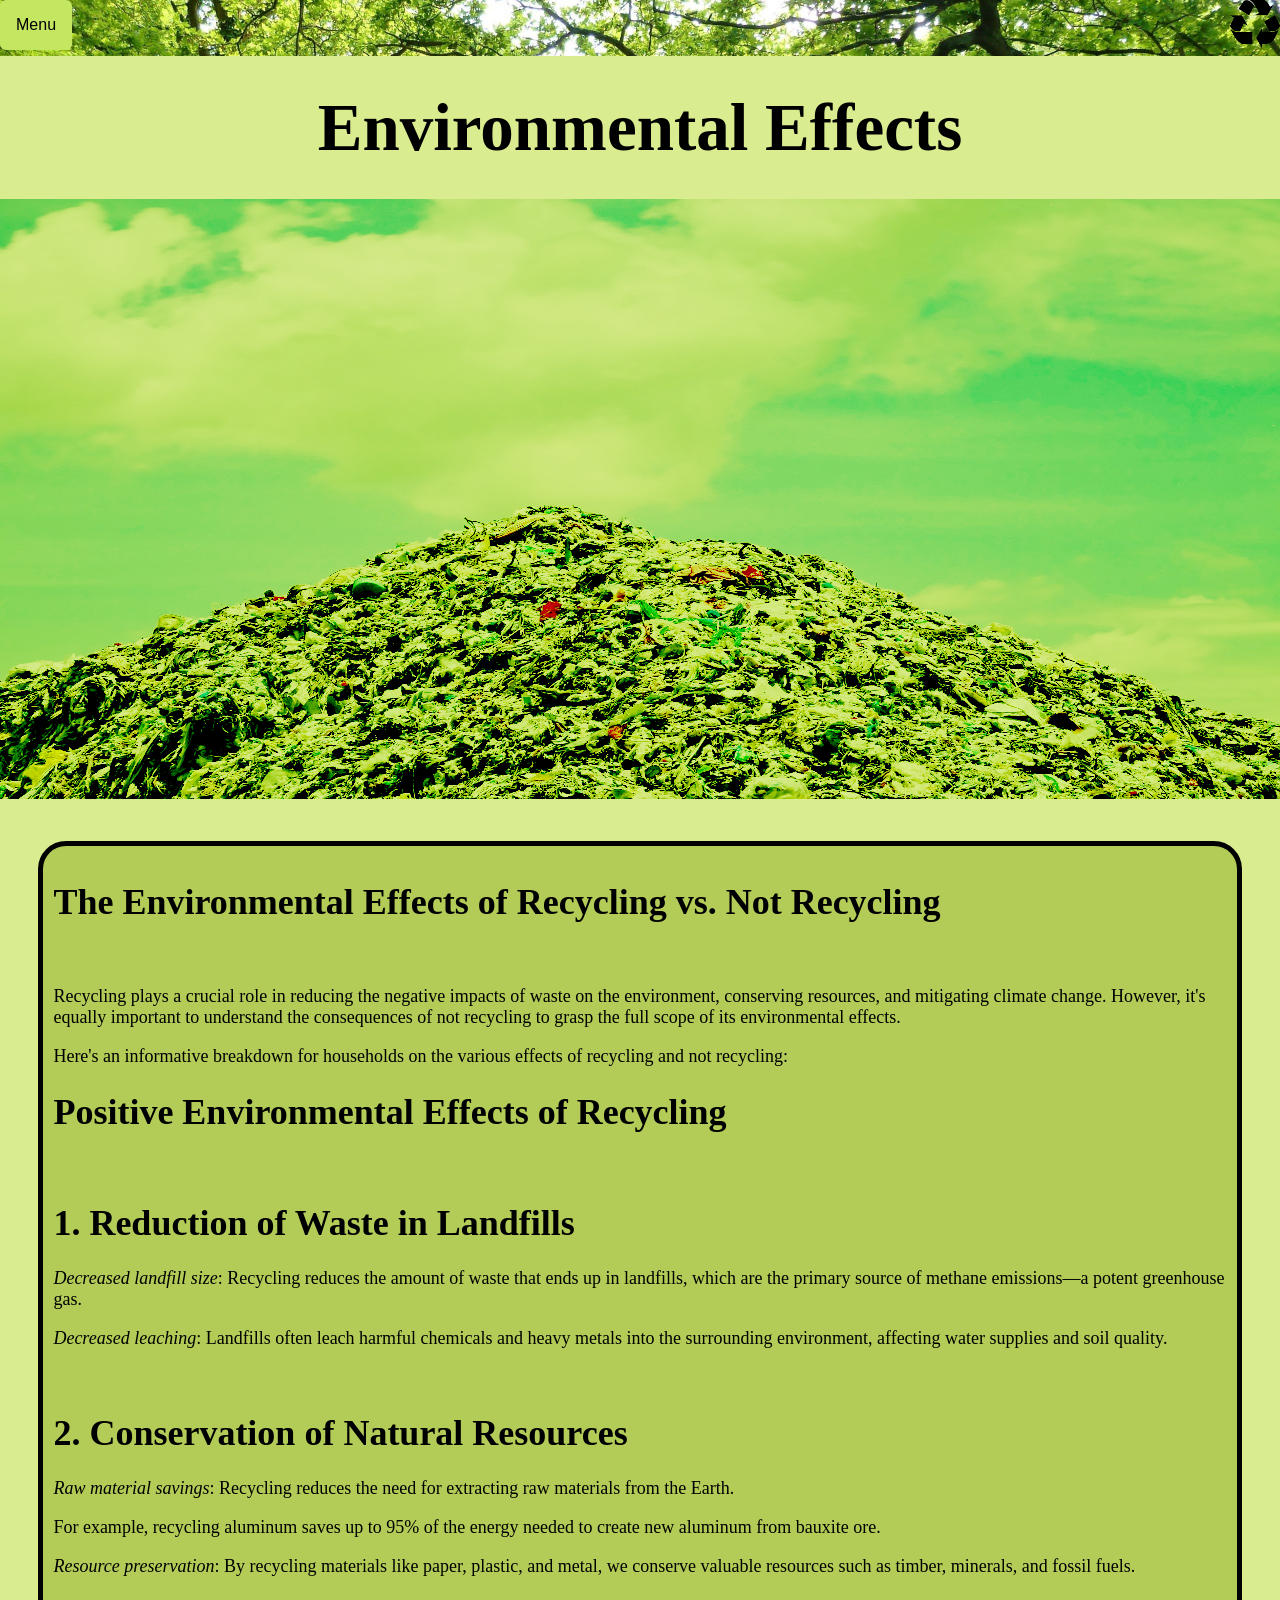
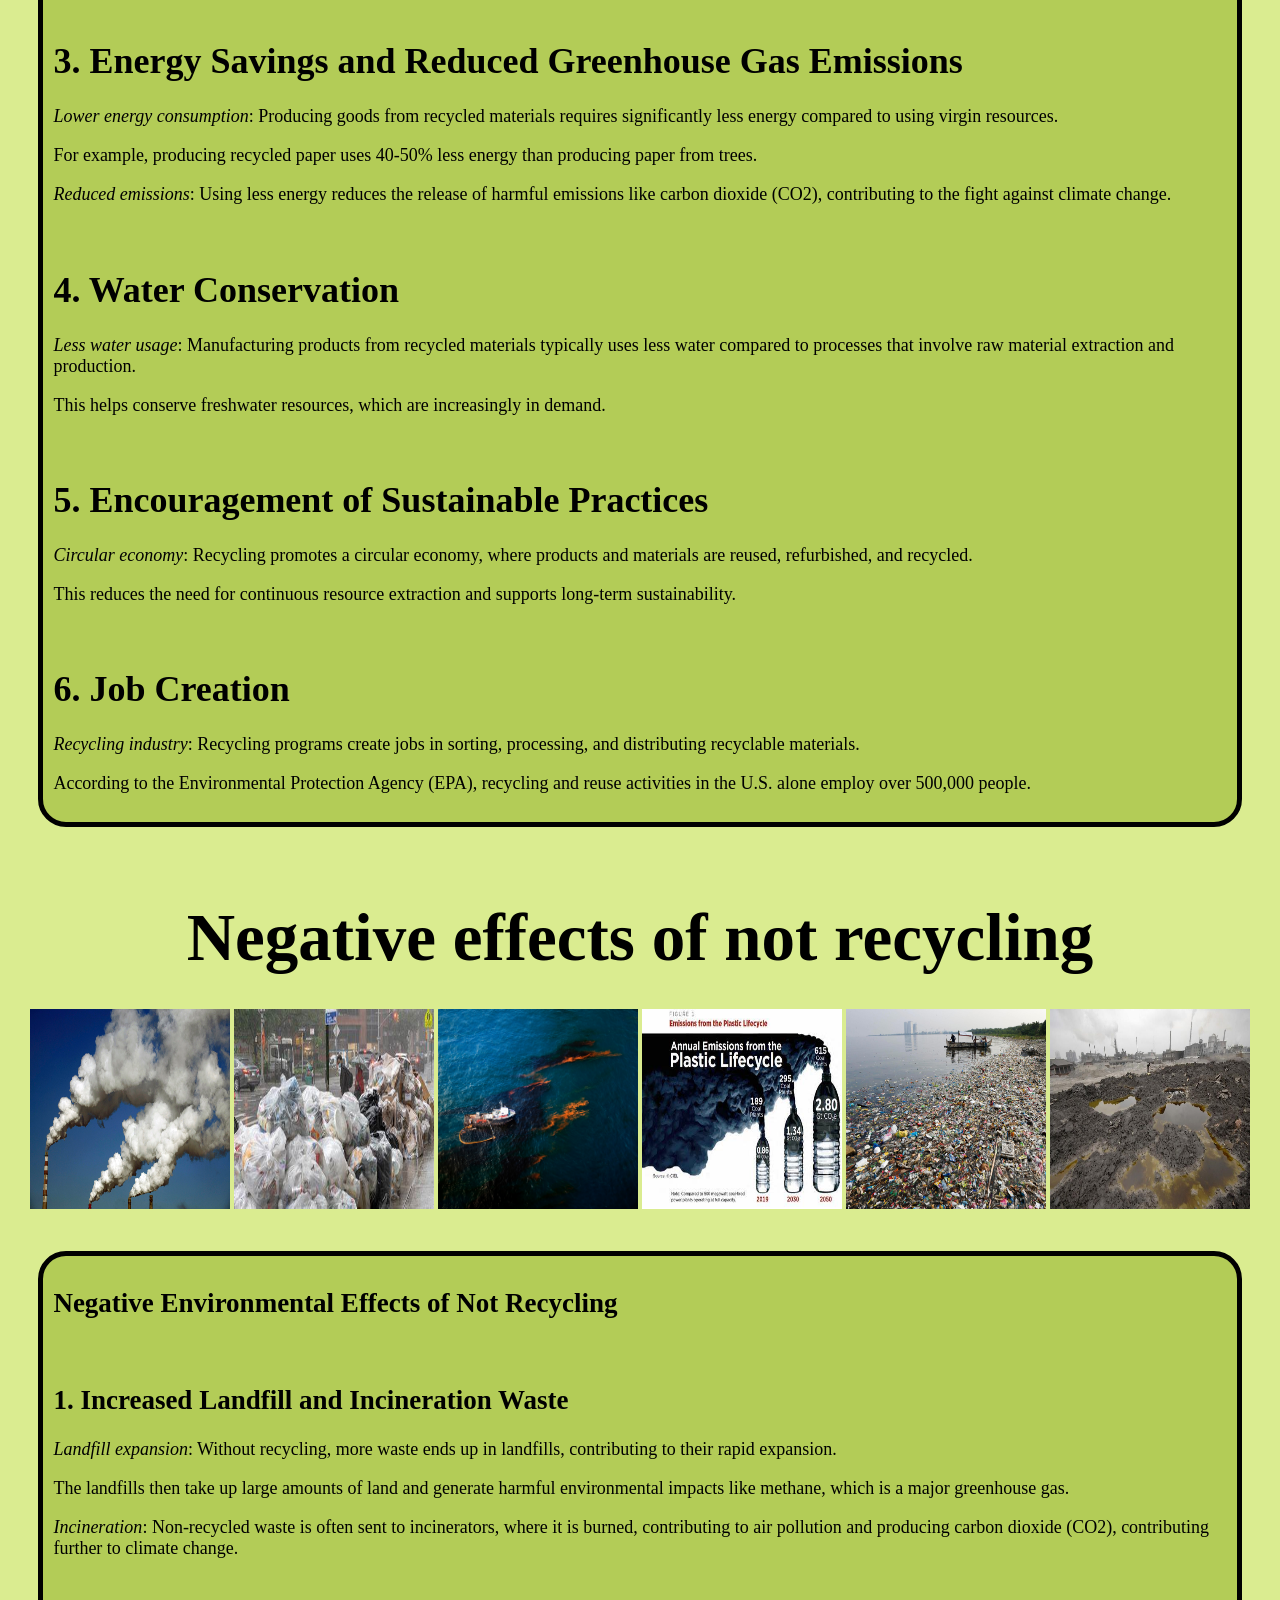
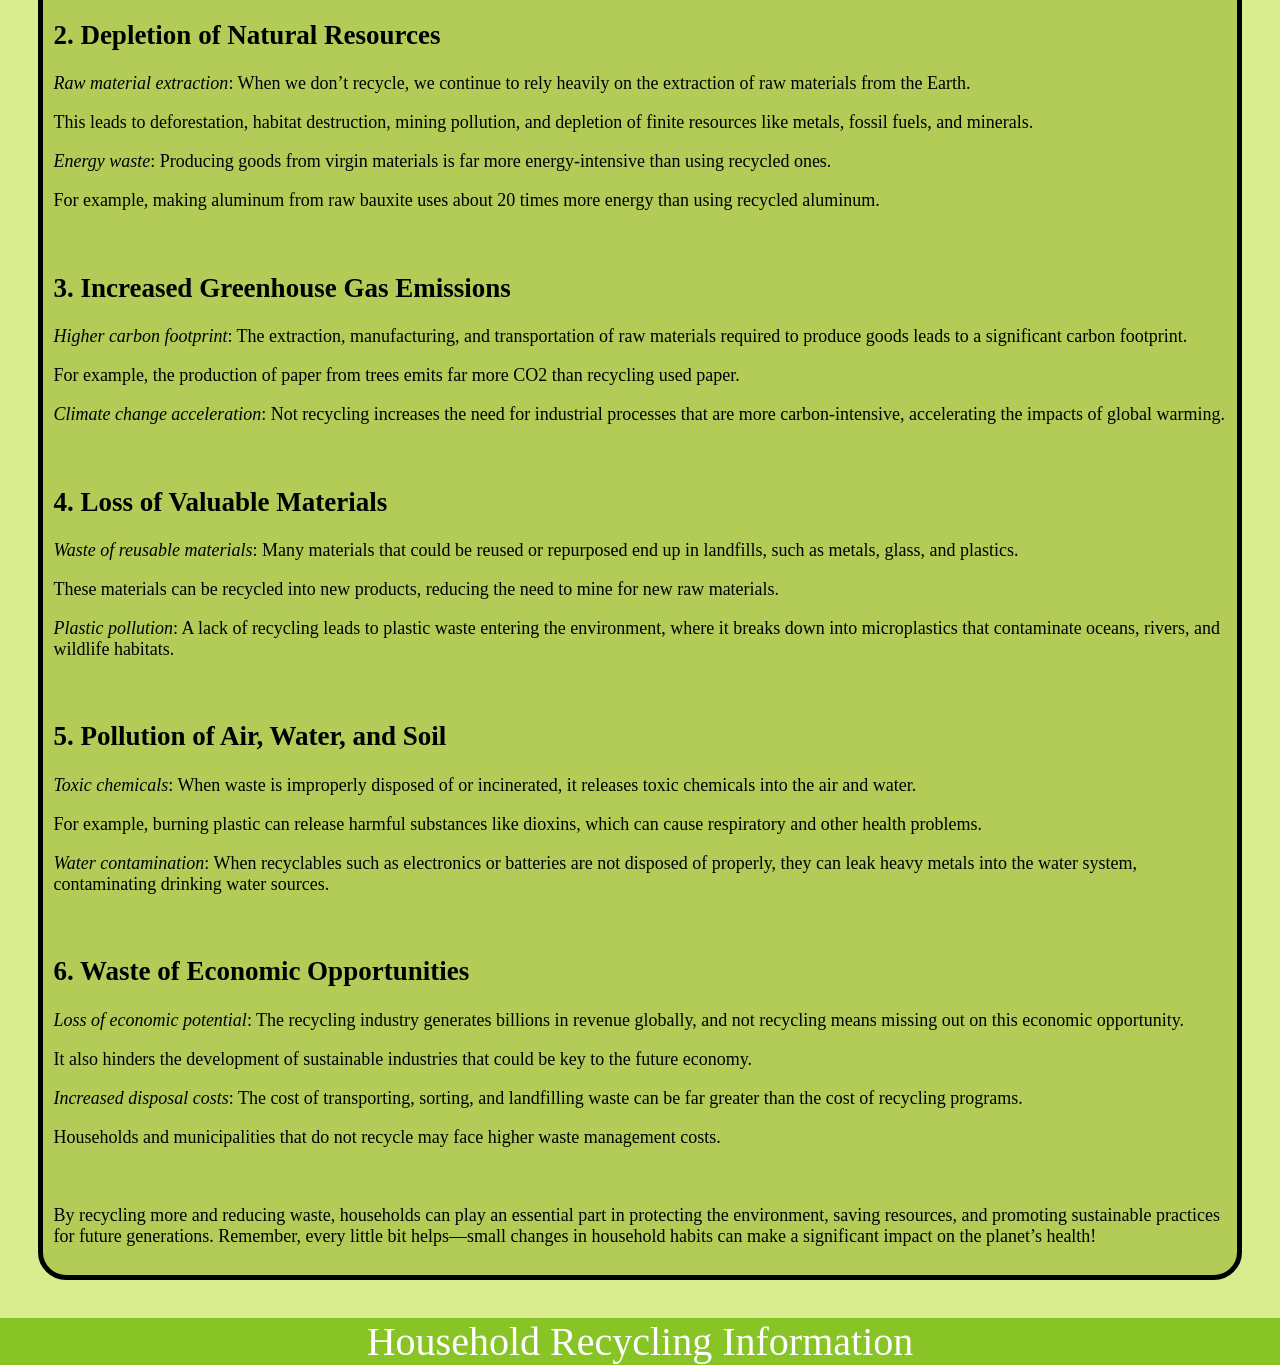
<file: public_html/AffectOnEnvironment.html>
<!DOCTYPE html>
<!--
Click nbfs://nbhost/SystemFileSystem/Templates/Licenses/license-default.txt to change this license
Click nbfs://nbhost/SystemFileSystem/Templates/ClientSide/html.html to edit this template
-->
<html>
    <head>
        <title>Environmental-Effects | Household-Recycling-Website</title>
        <meta charset="UTF-8">
        <meta name="viewport" content="width=device-width, initial-scale=1.0">
        <link href="Environment-Affect.css" rel="stylesheet" type="text/css"/>

    </head>

    <body>

        <nav>

            <div class="menu">   
                <button class="button">Menu</button>

                <div class="menu-content">

                    <a href="Why..html">Why?</a>
                    <a href="How..html">How?</a>
                    <a href="AffectOnEnvironment.html">Environmental Effect</a>

                </div>

            </div>

            <a href="index.html" class= " Home ">

                <div> <img src="images/NavRecycling_symbol.png" alt="Home-symbol" /> </div>


            </a>

        </nav>


        <header><strong>Environmental Effects</strong></header>

        <div id="Blend">

            <img src="images/Landfill.jpg" alt=""/>

        </div>

        <main>
            
            <h1><strong>The Environmental Effects of Recycling vs. Not Recycling</strong></h1>
            
            <br>
                
            <p>Recycling plays a crucial role in reducing the negative impacts of waste on the environment, conserving resources, and mitigating climate change. However, it's equally important to understand the consequences of not recycling to grasp the full scope of its environmental effects.<p>
            <p>Here's an informative breakdown for households on the various effects of recycling and not recycling: </p><!-- comment -->
            
            
            
            <h1><strong>Positive Environmental Effects of Recycling</strong></h1>
            
            <br>
                    
            <h1><strong>1. Reduction of Waste in Landfills</strong></h1>
            
            
            
            <p><i>Decreased landfill size</i>: Recycling reduces the amount of waste that ends up in landfills, which are the primary source of methane emissions—a potent greenhouse gas.</p>
            <p> <i>Decreased leaching</i>: Landfills often leach harmful chemicals and heavy metals into the surrounding environment, affecting water supplies and soil quality.</p>
            
            <br>
            
            <h1><strong>2. Conservation of Natural Resources</strong></h1>
            
            
            
            <p><i>Raw material savings</i>: Recycling reduces the need for extracting raw materials from the Earth.</p>
            <p>For example, recycling aluminum saves up to 95% of the energy needed to create new aluminum from bauxite ore.</p>
            <p><i>Resource preservation</i>: By recycling materials like paper, plastic, and metal, we conserve valuable resources such as timber, minerals, and fossil fuels.</p>
            <br><!-- comment -->
            
            <h1><strong>3. Energy Savings and Reduced Greenhouse Gas Emissions</strong></h1><!-- comment -->
            
            
            
            <p>	<i>Lower energy consumption</i>: Producing goods from recycled materials requires significantly less energy compared to using virgin resources.</p>
            <p> For example, producing recycled paper uses 40-50% less energy than producing paper from trees.</p>
            <p><i>Reduced emissions</i>: Using less energy reduces the release of harmful emissions like carbon dioxide (CO2), contributing to the fight against climate change.</p>
            
            <br>
            
            <h1><strong>4. Water Conservation</strong></h1><!-- comment -->
            
            
            
            <p><i>Less water usage</i>: Manufacturing products from recycled materials typically uses less water compared to processes that involve raw material extraction and production.</p>
            <p> This helps conserve freshwater resources, which are increasingly in demand.</p><!-- comment -->
            
            <br><!-- comment -->
            
            <h1><strong>5. Encouragement of Sustainable Practices</strong></h1><!-- comment -->
            
            
            
            <p><i>Circular economy</i>: Recycling promotes a circular economy, where products and materials are reused, refurbished, and recycled.</p>
            <p>This reduces the need for continuous resource extraction and supports long-term sustainability.</p>
            
            <br>
            
            <h1><strong>6. Job Creation</strong></h1><!-- comment -->
            
           
            
            <p><i>Recycling industry</i>: Recycling programs create jobs in sorting, processing, and distributing recyclable materials.</p>
            <p> According to the Environmental Protection Agency (EPA), recycling and reuse activities in the U.S. alone employ over 500,000 people.</p>

            
           
        </main>
        
        <header><strong> Negative effects of not recycling</strong></header> 
         <div id="Galley">
                
                <div id="Column">
                    <img src="images/Air-Pollution.jpg" alt="AirPollution" />
                    <img src="images/GarbageImage.jpg" alt="Garbage" />
                    <img src="images/OilPollution.jpg" alt=""/>
                    <img src="images/PlasticPolluiton.jpg" alt=""/>
                    <img src="images/SeaPollution.jpg" alt=""/>
                    <img src="images/SoilPollution.jpg" alt=""/>
                </div>
                
            </div>
        
        <div id="Text_Box">
            
            <h2><strong>Negative Environmental Effects of Not Recycling</strong></h2>
            
            <br><!-- comment -->
            
            <h2><strong>1. Increased Landfill and Incineration Waste</strong></h2>
                
            <p><i>Landfill expansion</i>: Without recycling, more waste ends up in landfills, contributing to their rapid expansion.<p>
            <p> The landfills then take up large amounts of land and generate harmful environmental impacts like methane, which is a major greenhouse gas.</p>
            <p><i>Incineration</i>: Non-recycled waste is often sent to incinerators, where it is burned, contributing to air pollution and producing carbon dioxide (CO2), contributing further to climate change.</p><!-- comment -->
            
            <br><!-- comment -->
            
            <h2><strong>2. Depletion of Natural Resources</strong></h2>
            <p><i>	Raw material extraction</i>: When we don’t recycle, we continue to rely heavily on the extraction of raw materials from the Earth.</p>
            <p>  This leads to deforestation, habitat destruction, mining pollution, and depletion of finite resources like metals, fossil fuels, and minerals.</p>
            <p><i>Energy waste</i>: Producing goods from virgin materials is far more energy-intensive than using recycled ones.</p>
            <p> For example, making aluminum from raw bauxite uses about 20 times more energy than using recycled aluminum.</p>
            
            <br><!-- comment -->
            
            <h2><strong>3. Increased Greenhouse Gas Emissions</strong></h2><!-- comment -->
            <p><i>Higher carbon footprint</i>: The extraction, manufacturing, and transportation of raw materials required to produce goods leads to a significant carbon footprint.</p>
            <p>For example, the production of paper from trees emits far more CO2 than recycling used paper.<p>
            <p><i>Climate change acceleration</i>: Not recycling increases the need for industrial processes that are more carbon-intensive, accelerating the impacts of global warming.</p><!-- comment -->
            
            <br>  
            
            <h2><strong>4. Loss of Valuable Materials</strong></h2>
            <p><i>	Waste of reusable materials</i>: Many materials that could be reused or repurposed end up in landfills, such as metals, glass, and plastics.</p>
            <p>These materials can be recycled into new products, reducing the need to mine for new raw materials.</p>
            <p><i>Plastic pollution</i>: A lack of recycling leads to plastic waste entering the environment, where it breaks down into microplastics that contaminate oceans, rivers, and wildlife habitats.</p>
            
            <br>
            
            <h2><strong>5. Pollution of Air, Water, and Soil</strong></h2>
            <p><i>Toxic chemicals</i>: When waste is improperly disposed of or incinerated, it releases toxic chemicals into the air and water.</p>
            <p>For example, burning plastic can release harmful substances like dioxins, which can cause respiratory and other health problems.</p>
            <p><i>Water contamination</i>: When recyclables such as electronics or batteries are not disposed of properly, they can leak heavy metals into the water system, contaminating drinking water sources.</p>
            
            <br><!-- comment -->
            
            <h2><strong>6. Waste of Economic Opportunities</strong></h2>
            <p><i>Loss of economic potential</i>: The recycling industry generates billions in revenue globally, and not recycling means missing out on this economic opportunity.</p>
            <p>It also hinders the development of sustainable industries that could be key to the future economy.</p>
            <p><i>Increased disposal costs</i>: The cost of transporting, sorting, and landfilling waste can be far greater than the cost of recycling programs.</p>
            <p> Households and municipalities that do not recycle may face higher waste management costs.</p>
            
            <br>


            <p>By recycling more and reducing waste, households can play an essential part in protecting the environment, saving resources, and promoting sustainable practices for future generations. Remember, every little bit helps—small changes in household habits can make a significant impact on the planet’s health!</p>

               </div>
        
        <footer>
            <p> Household Recycling Information<p>
        </footer>

    </body>
</html>
</file>
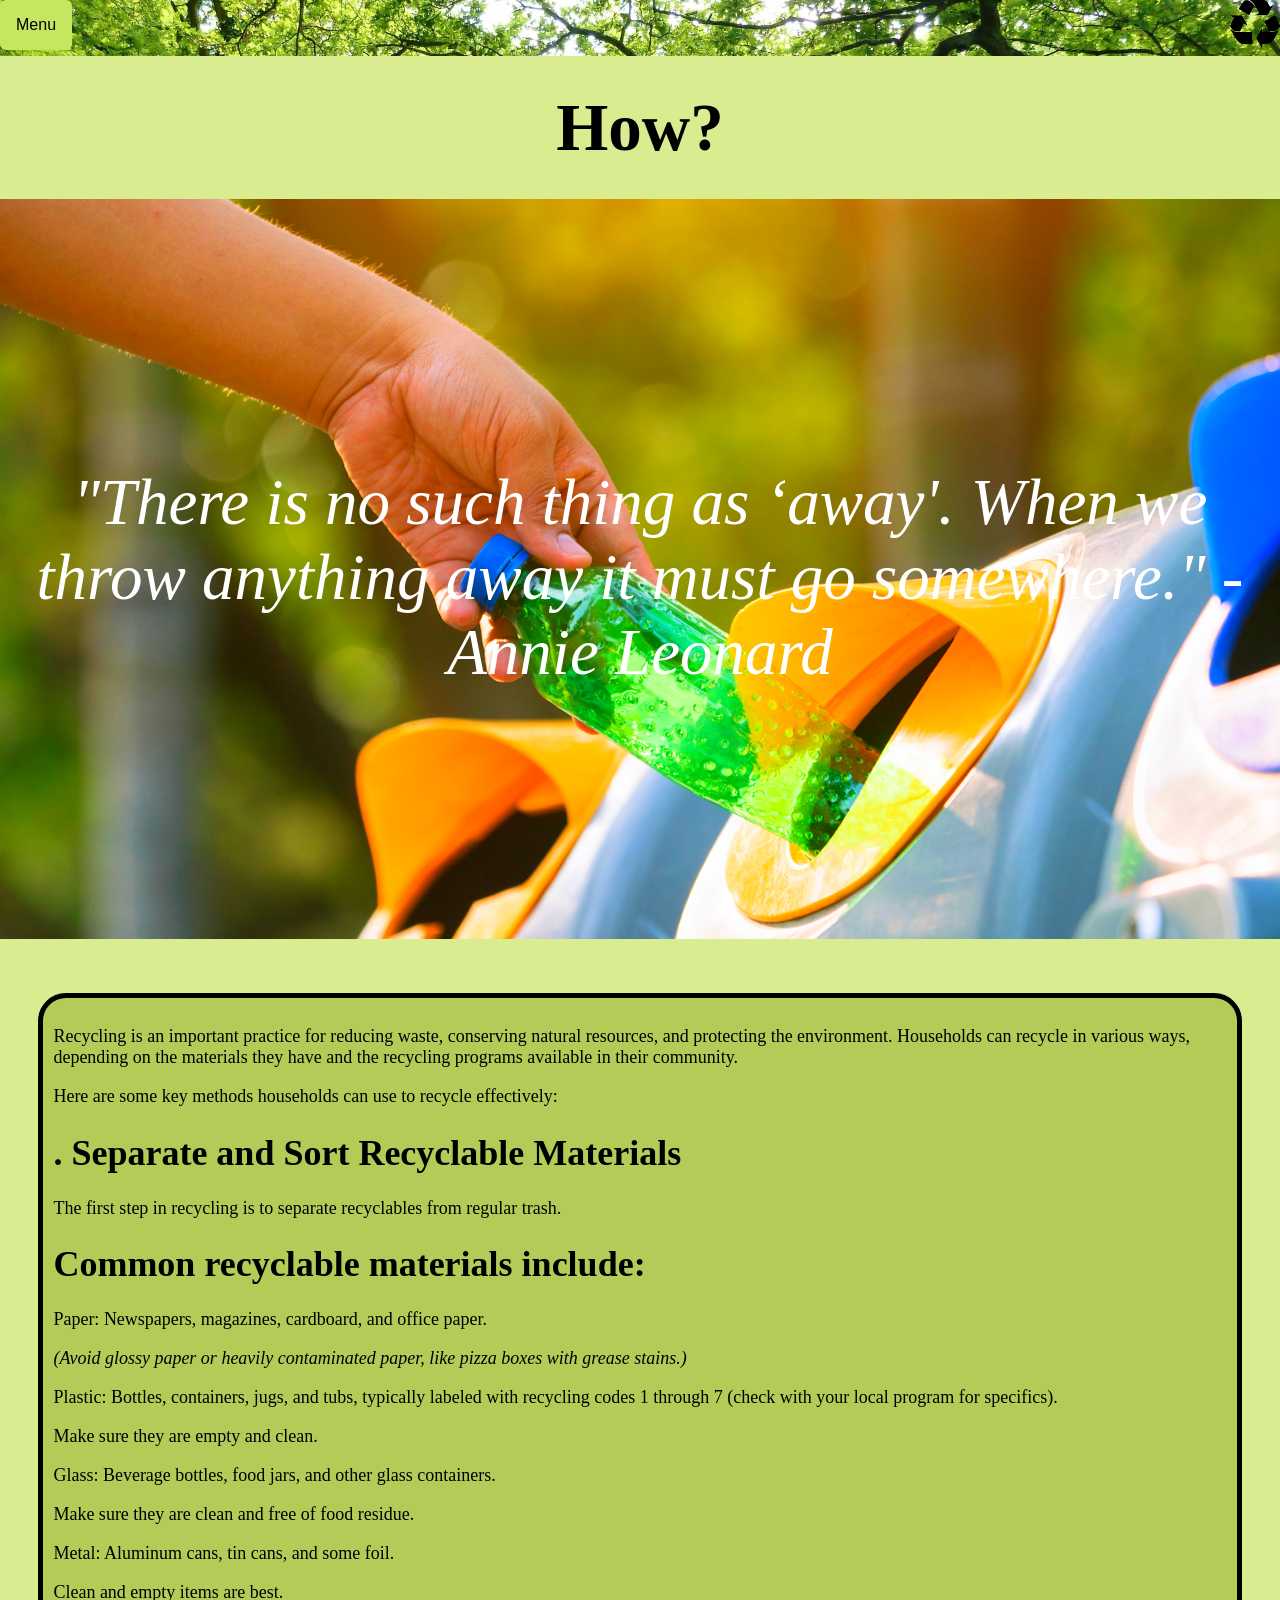
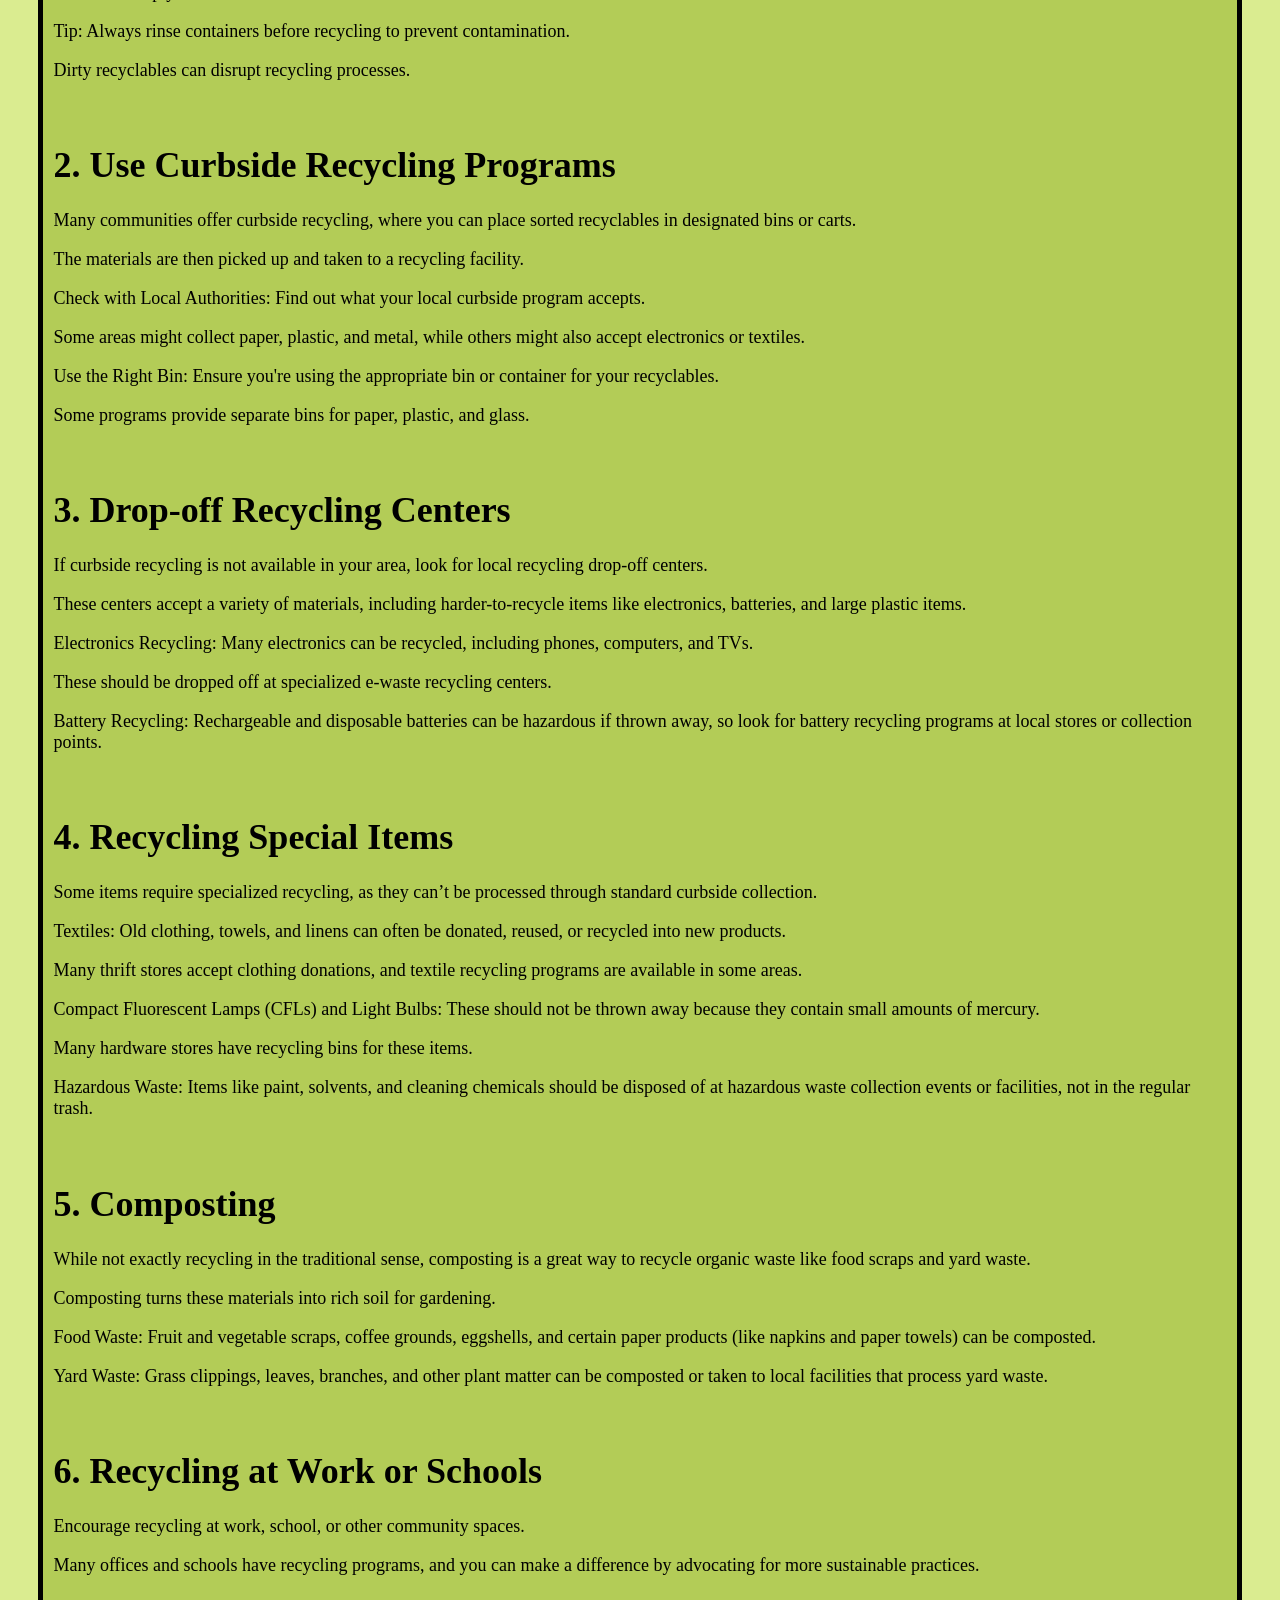
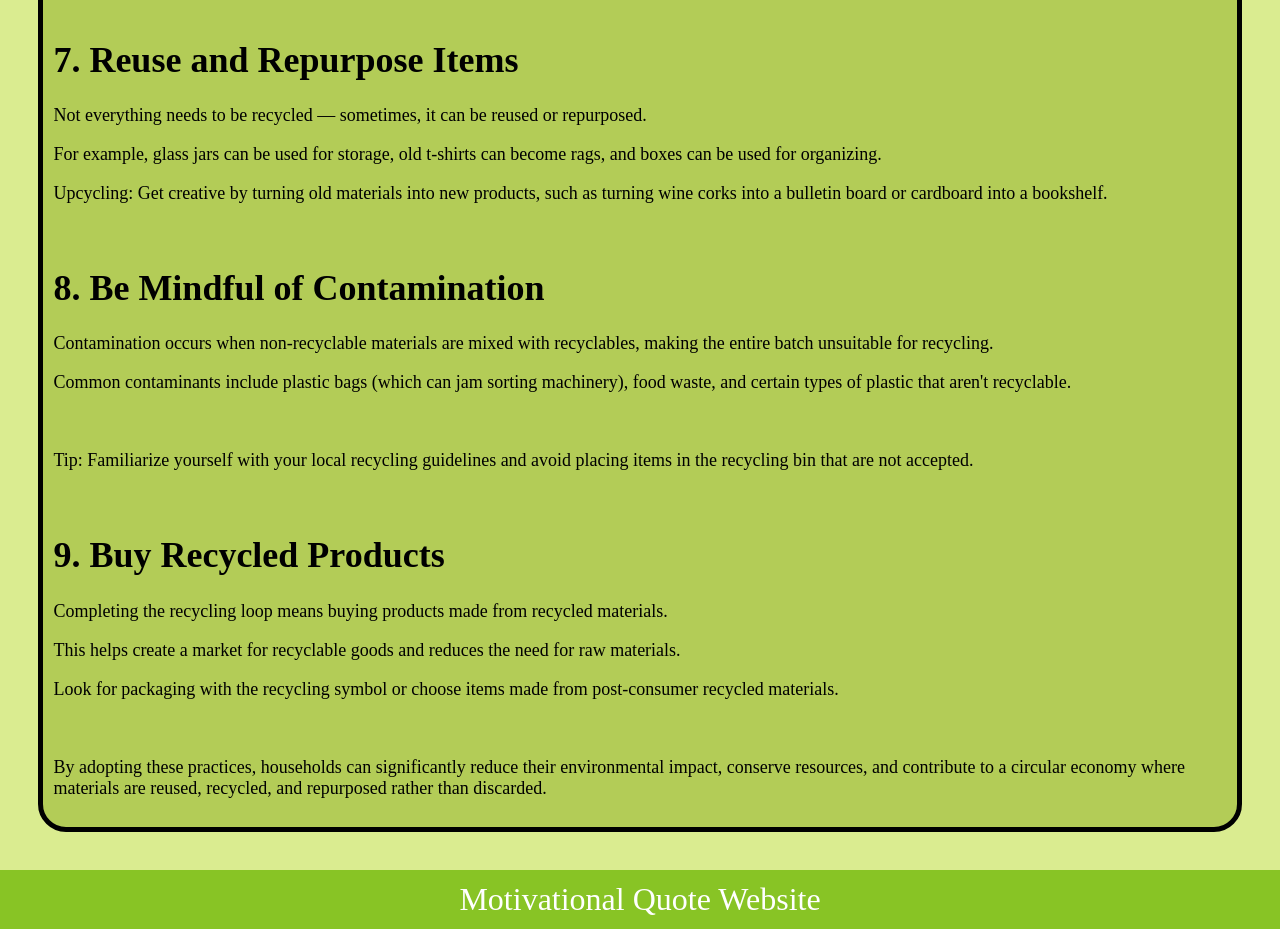
<file: public_html/How..html>
<!DOCTYPE html>
<!--
Click nbfs://nbhost/SystemFileSystem/Templates/Licenses/license-default.txt to change this license
Click nbfs://nbhost/SystemFileSystem/Templates/ClientSide/html.html to edit this template
-->
<html>
    <head>
        <title>How? | Household-Recycling-Website</title>
        <meta charset="UTF-8">
        <meta name="viewport" content="width=device-width, initial-scale=1.0">
        <link href="How.css" rel="stylesheet" type="text/css"/>
    </head>
    <body>
        <nav>
            <div class="menu">   
                <button class="button">Menu</button>

                <div class="menu-content">

                    <a href="Why..html">Why?</a>
                    <a href="How..html">How?</a>
                    <a href="AffectOnEnvironment.html">Environmental Effect</a>

                </div>
            </div>

            <a href="index.html" class= " Home ">

                <div><img src="images/NavRecycling_symbol.png" alt=""/> </div>
            </a>

        </nav>
        <header><strong>How?</strong></header>

        <div id="image">

            <img src="images/How-image.jpg" alt="Recycling-iage" id="top-image"/>
            <div class="centered"><i>"There is no such thing as ‘away'. When we throw anything away it must go somewhere."
                    - Annie Leonard</i></div> 

        </div>

        <main>
            <p> Recycling is an important practice for reducing waste, conserving natural resources, and protecting the environment. Households can recycle in various ways, depending on the materials they have and the recycling programs available in their community.</p>
            <p>Here are some key methods households can use to recycle effectively:</p>

            <h1>. Separate and Sort Recyclable Materials</h1>

            <p>  The first step in recycling is to separate recyclables from regular trash.</p>

            <h1><strong>Common recyclable materials include:</strong></h1>


            <p>Paper: Newspapers, magazines, cardboard, and office paper.</p>
            <p><i>(Avoid glossy paper or heavily contaminated paper, like pizza boxes with grease stains.)</i></p>
            <p> Plastic: Bottles, containers, jugs, and tubs, typically labeled with recycling codes 1 through 7 (check with your local program for specifics).</p>
            <p>Make sure they are empty and clean.</p>
            <p>Glass: Beverage bottles, food jars, and other glass containers.</p>
            <p>Make sure they are clean and free of food residue.</p>
            <p>Metal: Aluminum cans, tin cans, and some foil.</p>
            <p>Clean and empty items are best.</p>
            <p>Tip: Always rinse containers before recycling to prevent contamination.</p>
            <p> Dirty recyclables can disrupt recycling processes.</p>

            <br>

            <h1><strong>  2. Use Curbside Recycling Programs</strong></h1>
            <p>Many communities offer curbside recycling, where you can place sorted recyclables in designated bins or carts.</p>
            <p>The materials are then picked up and taken to a recycling facility.</p>
            <p>Check with Local Authorities: Find out what your local curbside program accepts.</p>
            <p>Some areas might collect paper, plastic, and metal, while others might also accept electronics or textiles.</p>
            <p> Use the Right Bin: Ensure you're using the appropriate bin or container for your recyclables.</p>
            <p>Some programs provide separate bins for paper, plastic, and glass.</p>
            
            <br>
            
            <h1><strong> 3. Drop-off Recycling Centers</strong></h1>
            <p> If curbside recycling is not available in your area, look for local recycling drop-off centers.</p>
            <p>These centers accept a variety of materials, including harder-to-recycle items like electronics, batteries, and large plastic items.</p>
            <p>Electronics Recycling: Many electronics can be recycled, including phones, computers, and TVs.</p> 
            <p>  These should be dropped off at specialized e-waste recycling centers.</p>
            <p>Battery Recycling: Rechargeable and disposable batteries can be hazardous if thrown away, so look for battery recycling programs at local stores or collection points.</p>
            
            <br>
            
            <h1><strong>4. Recycling Special Items</strong></h1>
            <p>Some items require specialized recycling, as they can’t be processed through standard curbside collection.</p>
            <p>Textiles: Old clothing, towels, and linens can often be donated, reused, or recycled into new products.</p>
            <p>Many thrift stores accept clothing donations, and textile recycling programs are available in some areas.</p>
            <p>Compact Fluorescent Lamps (CFLs) and Light Bulbs: These should not be thrown away because they contain small amounts of mercury.<p>
            <p>Many hardware stores have recycling bins for these items.</p>
            <p> Hazardous Waste: Items like paint, solvents, and cleaning chemicals should be disposed of at hazardous waste collection events or facilities, not in the regular trash.</p>
            
            <br>
            
            <h1><strong>5. Composting</strong></h1>
            <p>While not exactly recycling in the traditional sense, composting is a great way to recycle organic waste like food scraps and yard waste.</p>
            <p> Composting turns these materials into rich soil for gardening.</p>
            <p> Food Waste: Fruit and vegetable scraps, coffee grounds, eggshells, and certain paper products (like napkins and paper towels) can be composted.</p>
            <p>Yard Waste: Grass clippings, leaves, branches, and other plant matter can be composted or taken to local facilities that process yard waste.</p>
            
            <br>
            
            <h1><strong>6. Recycling at Work or Schools</strong></h1>
            <p>Encourage recycling at work, school, or other community spaces.</p>
            <p>Many offices and schools have recycling programs, and you can make a difference by advocating for more sustainable practices.</p>
            
            <br>
            
            <h1><strong> 7. Reuse and Repurpose Items</strong></h1>
            <p> Not everything needs to be recycled — sometimes, it can be reused or repurposed.</p>
            <p>For example, glass jars can be used for storage, old t-shirts can become rags, and boxes can be used for organizing.</p>
            <p>Upcycling: Get creative by turning old materials into new products, such as turning wine corks into a bulletin board or cardboard into a bookshelf.</p>
            
            <br>
            
            <h1><strong>8. Be Mindful of Contamination</strong></h1>
            <p>Contamination occurs when non-recyclable materials are mixed with recyclables, making the entire batch unsuitable for recycling.</p>
            <p> Common contaminants include plastic bags (which can jam sorting machinery), food waste, and certain types of plastic that aren't recyclable.</p>
            
            <br>
            
            <p> Tip: Familiarize yourself with your local recycling guidelines and avoid placing items in the recycling bin that are not accepted.</p>
            
            <br>
            
            <h1><strong>9. Buy Recycled Products</strong></h1>
            <p> Completing the recycling loop means buying products made from recycled materials.</p>
            <p> This helps create a market for recyclable goods and reduces the need for raw materials.</p>
            <p> Look for packaging with the recycling symbol or choose items made from post-consumer recycled materials.</p>
            
            <br>
            
            <p> By adopting these practices, households can significantly reduce their environmental impact, conserve resources, and contribute to a circular economy where materials are reused, recycled, and repurposed rather than discarded.</p>






        </main>
        <footer>
            
            <a href="https://www.trvst.world/waste-recycling/recycling-quotes/" target="_blank">Motivational Quote Website</a>
        </footer>
    </body>
</html>
</file>
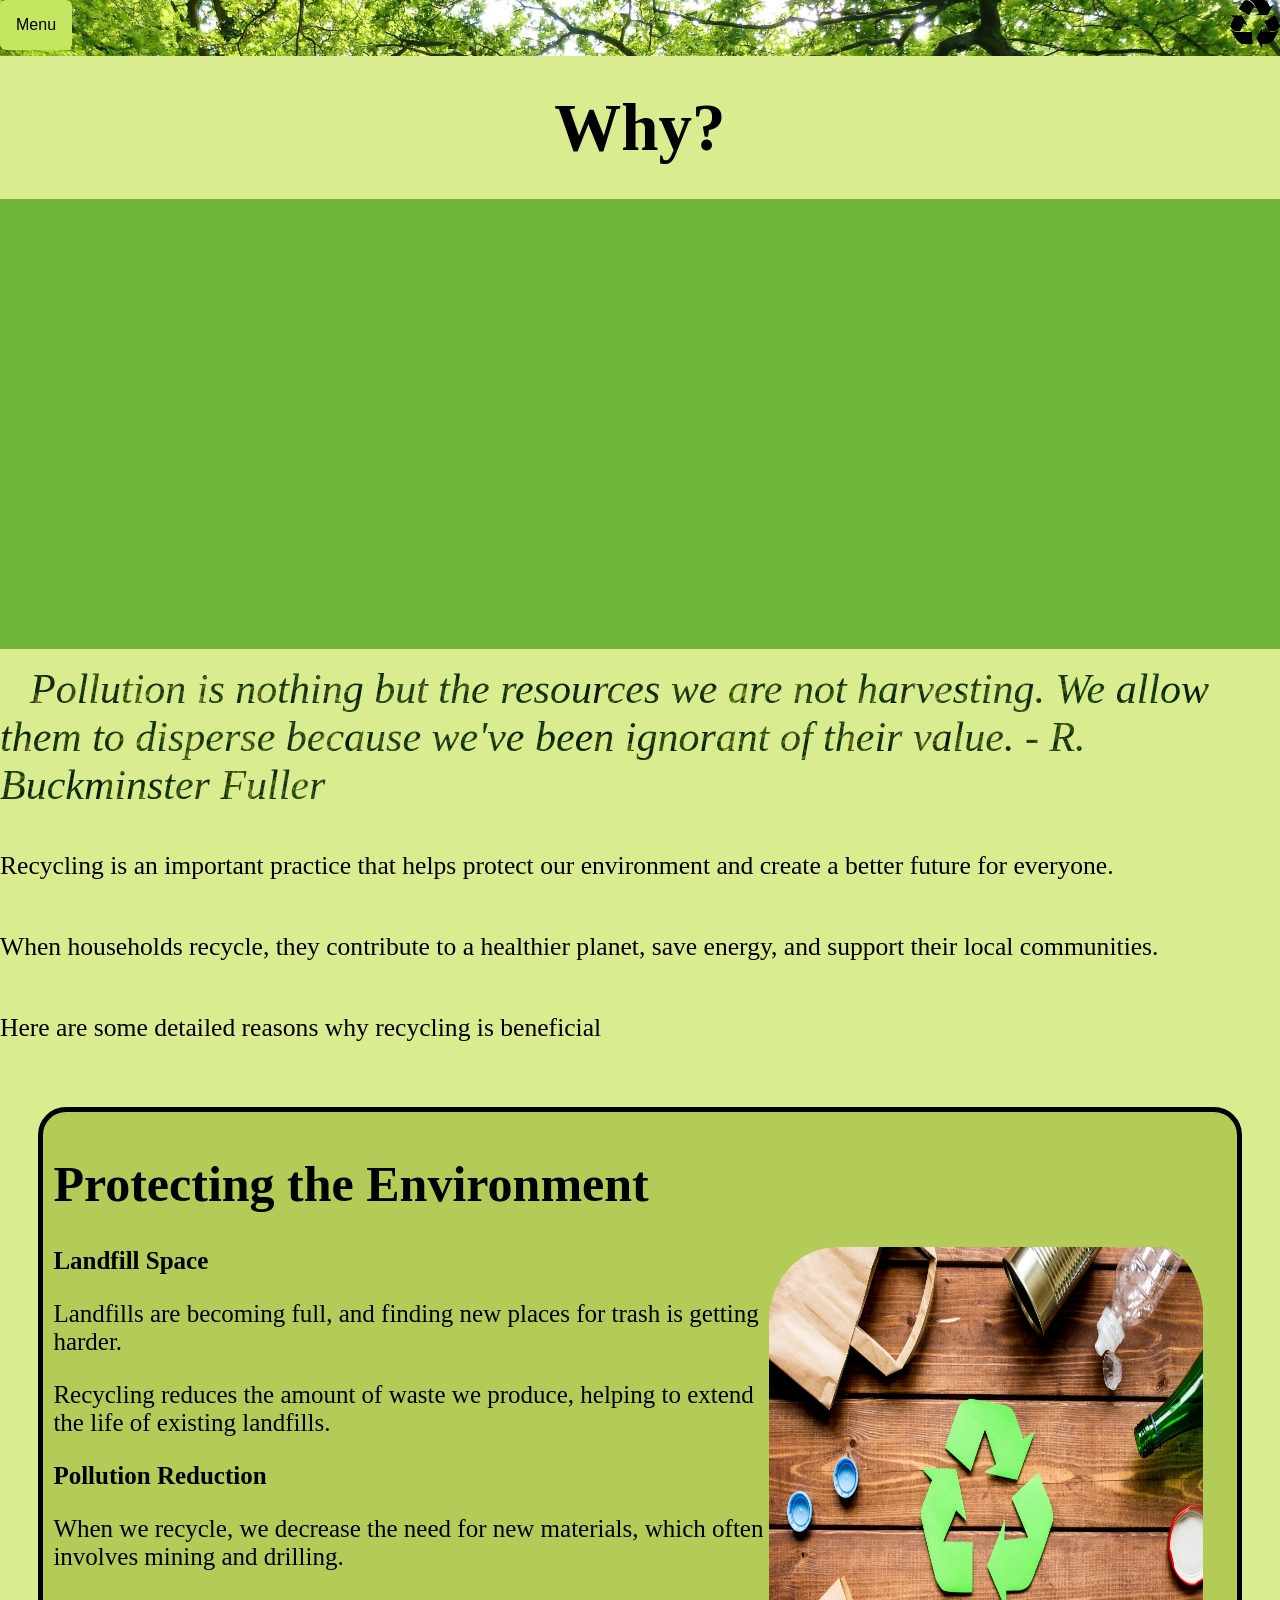
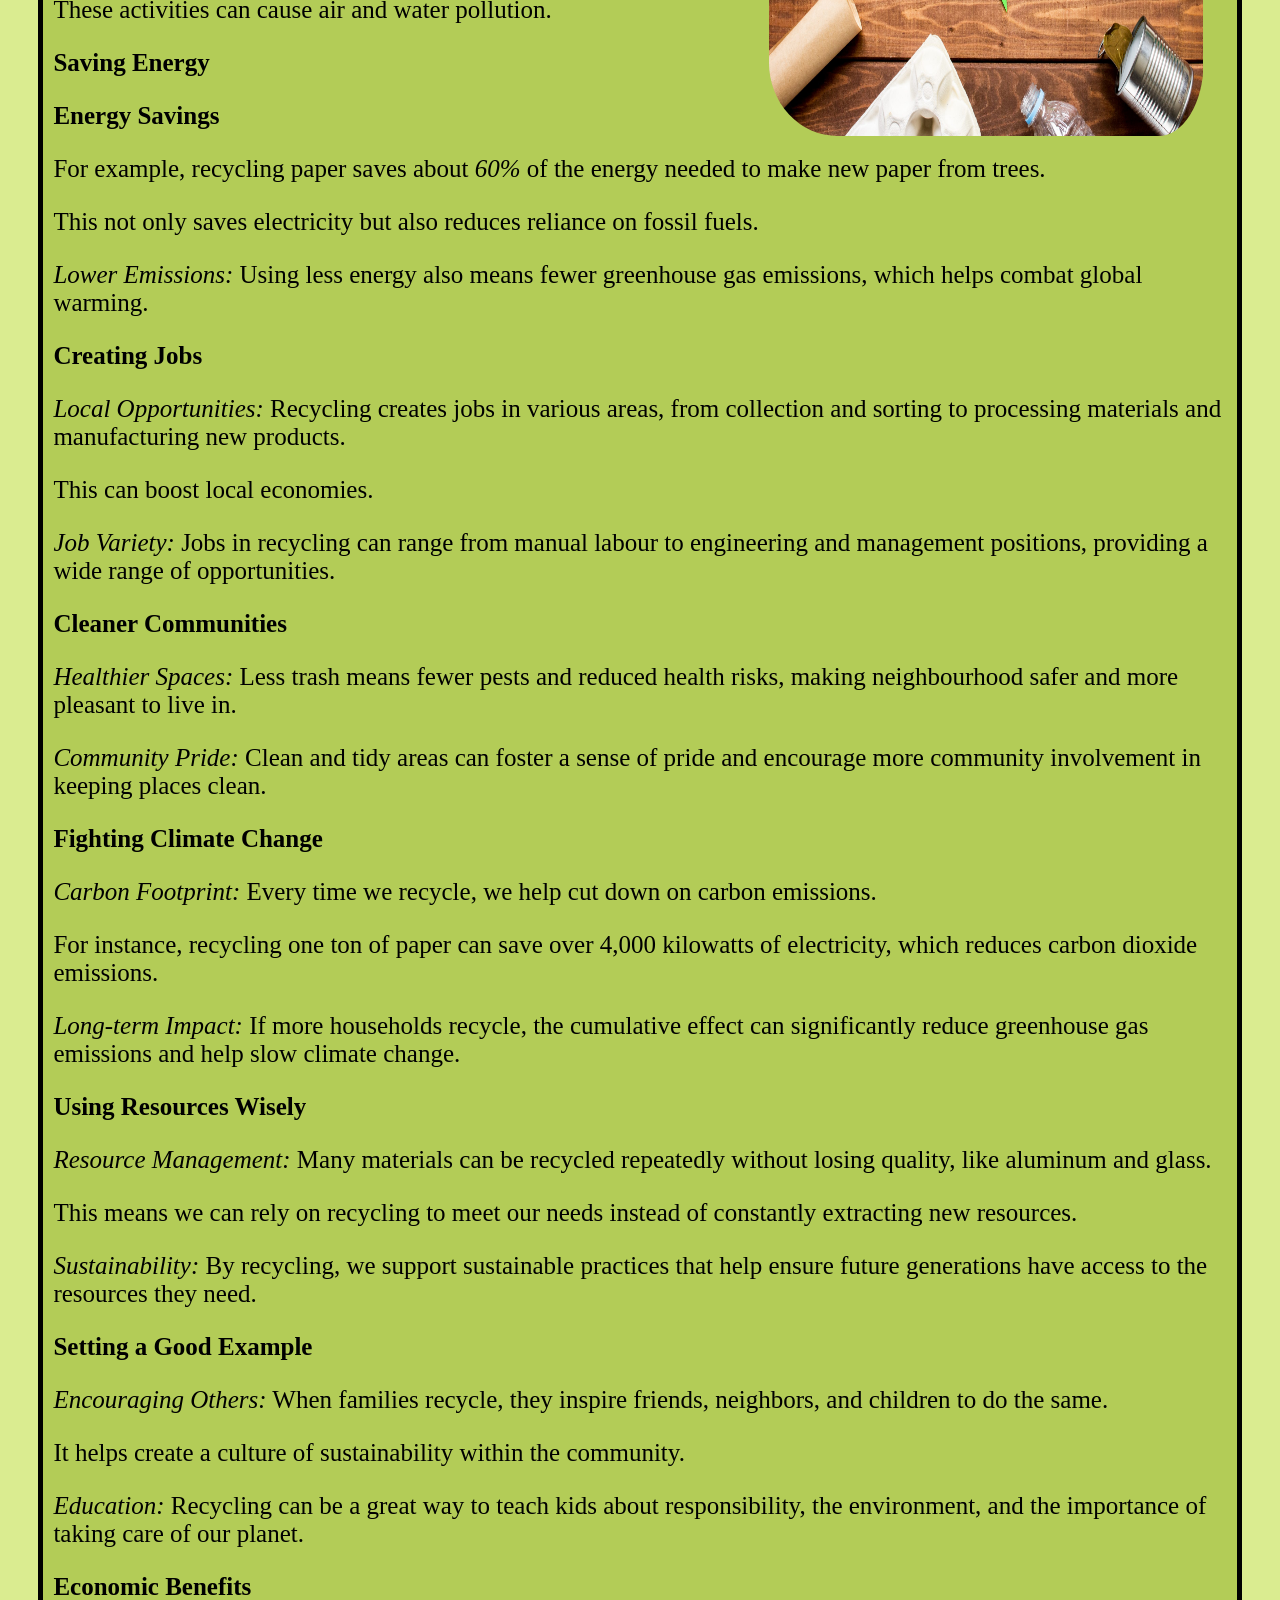
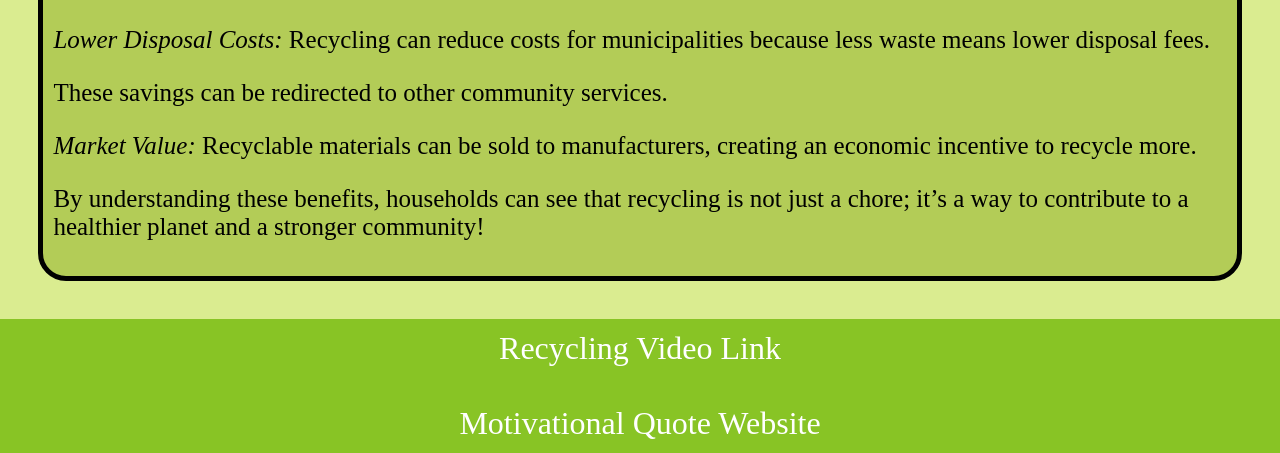
<file: public_html/Why..html>
<!DOCTYPE html>
<!--
Click nbfs://nbhost/SystemFileSystem/Templates/Licenses/license-default.txt to change this license
Click nbfs://nbhost/SystemFileSystem/Templates/ClientSide/html.html to edit this template
-->
<html>
    <head>
        <title>Why? | Household-Recycling-Website</title>
        <meta charset="UTF-8">
        <meta name="viewport" content="width=device-width, initial-scale=1.0">
        <link href="why.css" rel="stylesheet" type="text/css"/>

    </head>
    <body>

        <nav>
            <div class="menu">   
                <button class="button">Menu</button>

                <div class="menu-content">

                    <a href="Why..html">Why?</a>
                    <a href="How..html">How?</a>
                    <a href="AffectOnEnvironment.html">Environmental Effect</a>

                </div>
            </div>

            <a href="index.html" class= " Home ">

                <div> <img src="images/NavRecycling_symbol.png" alt=""/> </div>


            </a>

        </nav>

        <header><strong>Why?</strong></header>


        <div id="Video">

            <iframe width="700" height="450" src="https://www.youtube.com/embed/xWpaN6S16xY?si=noauXMCylxbPWktj"
                    title="YouTube video player" frameborder="0" allow="accelerometer; autoplay; clipboard-write; encrypted-media; gyroscope; picture-in-picture; web-share" 
                    referrerpolicy="strict-origin-when-cross-origin" allowfullscreen></iframe>
        </div>

        <p><span id = "mask"><i>Pollution is nothing but the resources we are not harvesting. 
                    We allow them to disperse because we've been ignorant of their value. - R. Buckminster Fuller</i></span></p>

        <div id="paragraph1">
            <p>Recycling is an important practice that helps protect our environment and create a better future for everyone.</p>
            <p> When households recycle, they contribute to a healthier planet, save energy, and support their local communities.</p>
            <p> Here are some detailed reasons why recycling is beneficial</p>
        </div>


        <main>






           
            <div id="Text-Box">
                <h1><strong>Protecting the Environment</strong></h1>

                <div id="ben">
                    <img src="images/VisualRecycling.jpg" alt="Recycling" id="Para-image"/>

                    <p><strong>Landfill Space</strong> </p>
                    <p> Landfills are becoming full, and finding new places for trash is getting harder.

                    <p> Recycling reduces the amount of waste we produce, helping to extend the life of existing landfills.</p> 
                    <p> <strong>Pollution Reduction</strong></p>
                    <p>When we recycle, we decrease the need for new materials, which often involves mining and drilling. </p>
                    <p> These activities can cause air and water pollution.</p>

                </div>


                <p><strong>Saving Energy</strong> </p>

                <p><strong>Energy Savings</strong></p>
                <p>For example, recycling paper saves about <i>60%</i> of the energy needed to make new paper from trees.</p>
                <p> This not only saves electricity but also reduces reliance on fossil fuels.</p>
                <p> <i>Lower Emissions:</i> Using less energy also means fewer greenhouse gas emissions, which helps combat global warming.</p>

                <p><strong>Creating Jobs</strong></p>

                <p><i>Local Opportunities:</i> Recycling creates jobs in various areas, from collection and sorting to processing materials and manufacturing new products.</p> 
                <p>  This can boost local economies.</p>
                <p><i>Job Variety:</i> Jobs in recycling can range from manual labour to engineering and management positions, providing a wide range of opportunities.</p>

                <p><strong>Cleaner Communities</strong></p>

                <p><i>Healthier Spaces:</i> Less trash means fewer pests and reduced health risks, making neighbourhood safer and more pleasant to live in.</p>
                <p><i>Community Pride:</i> Clean and tidy areas can foster a sense of pride and encourage more community involvement in keeping places clean.</p>

                <p>	<strong>Fighting Climate Change</strong></p>

                <p><i>Carbon Footprint:</i> Every time we recycle, we help cut down on carbon emissions.</p>
                <p>For instance, recycling one ton of paper can save over 4,000 kilowatts of electricity, which reduces carbon dioxide emissions.</p>
                <p><i>Long-term Impact:</i> If more households recycle, the cumulative effect can significantly reduce greenhouse gas emissions and help slow climate change.</p>

                <p><Strong>Using Resources Wisely</strong></p>

                <p><i>Resource Management:</i> Many materials can be recycled repeatedly without losing quality, like aluminum and glass.</p>
                <p>This means we can rely on recycling to meet our needs instead of constantly extracting new resources.</p>
                <p><i>Sustainability:</i> By recycling, we support sustainable practices that help ensure future generations have access to the resources they need.</p>

                <p><strong>Setting a Good Example</strong></p>

                <p><i>Encouraging Others:</i> When families recycle, they inspire friends, neighbors, and children to do the same.</p>
                <p>It helps create a culture of sustainability within the community.</p>
                <p><i>Education:</i> Recycling can be a great way to teach kids about responsibility, the environment, and the importance of taking care of our planet.</p>

                <p><strong>Economic Benefits</strong></p>

                <p><i>Lower Disposal Costs:</i> Recycling can reduce costs for municipalities because less waste means lower disposal fees.</p> 
                <p>These savings can be redirected to other community services.</p>
                <p><i>Market Value:</i> Recyclable materials can be sold to manufacturers, creating an economic incentive to recycle more.</p>

                <p>By understanding these benefits, households can see that recycling is not just a chore; it’s a way to contribute to a healthier planet and a stronger community!</p>
            </div>


        </main>

        <footer>
            <a href="https://youtu.be/xWpaN6S16xY" target="_blank">Recycling Video Link</a>
            <br>

            <a href="https://www.brainyquote.com/quotes/r_buckminster_fuller_101926" target="_blank">Motivational Quote Website</a>
            
                   
              
            
        </footer>
    </body>
</html>
</file>
<file: public_html/Environment-Affect.css>
/*
Click nbfs://nbhost/SystemFileSystem/Templates/Licenses/license-default.txt to change this license
Click nbfs://nbhost/SystemFileSystem/Templates/ClientSide/css.css to edit this template
*/
/* 
    Created on : 8 Nov 2024, 13:21:48
    Author     : D00281578
*/

a
{
    text-decoration: none;
    color: white;
    display: flex;
    padding: 10px;
    justify-content: space-around;
    border: 0px solid #C4E661;
    font-size: 2em;

}

nav a:hover
{
    border-radius: 5px;
    background-color:#88C425;

}

body
{
    margin: 0;
    background-color:#daec90;
}

header
{
    padding:33px;
    font-size:67px;
    display: flex;
    justify-content: center;
}


.button
{
    background-color: #C4E661;
    color: black;
    padding: 16px;
    font-size: 16px;
    border: none;
    border-radius: 6px;
}

.menu
{
    position: relative;
    display: inline-block;
}

.menu-content
{
    display: none;
    position: absolute;
    background-color: #6EB73C;
    min-width: 160px;
    box-shadow: 0px 8px 16px 0px rgba(0,0,0,0.2);
    z-index: 1;
    border-radius: 10px;
}

.menu-content a
{
    color: black;
    padding: 12px 16px;
    text-decoration: none;
    display: block;
}

.menu-content a:hover
{
    background-color:#C4E661;
    border-radius: 1px;
    border-radius: 10px;
}

.menu:hover .menu-content
{
    display: block;
}

.menu:hover .button
{
    background-color:#6EB73C;
}

nav
{
    background: url(images/NavImage.jpg)no-repeat;
    background-size:cover;
    position: sticky;
    top: 0%;
    display:flex;
    justify-content: space-between;
    z-index: 10;
}

.Home
{
   
    padding: 0;
   
}



footer
{
    background-color:#88C425;
    
    
}
footer p
{
   color:white;
    font-size: 40px;
   display: flex;
   justify-content: center;
   margin:0
}

main
{
    font-size: 177%;
    background-color:  #B3CC57;
    color: black;
    border-radius: 28px;
    border: 5px solid black;
    font-size: 18px;
    padding: 10px;
    margin:3%;
}


@media screen AND (max-width: 600px) {
  
}

#Blend img
{
    width: 100%;
    height:600px;
     mix-blend-mode: color-burn;
}
#Text_Box
{
    font-size: 177%;
    background-color:  #B3CC57;
    color: black;
    border-radius: 28px;
    border: 5px solid black;
    font-size: 18px;
    padding: 10px;
    margin:3%;
}
#Galley
{
     display: flex;
      flex-wrap: wrap;
    justify-content: space-evenly;

}
 #Galley img
 {
     height: 200px;
         width:200px;
         
 }
</file>
<file: public_html/How.css>
/*
Click nbfs://nbhost/SystemFileSystem/Templates/Licenses/license-default.txt to change this license
Click nbfs://nbhost/SystemFileSystem/Templates/ClientSide/css.css to edit this template
*/
/* 
    Created on : 4 Nov 2024, 19:31:43
    Author     : D00281578
*/

a
{
    text-decoration: none;
    color: white;
    display: flex;
    padding: 10px;
    justify-content: space-around;
    border: 0px solid #C4E661;
    font-size: 2em;

}

nav a:hover
{
    border-radius: 5px;
    /*    border: 1px solid white;*/
    background-color:#88C425;

}

body
{
    margin: 0;
    background-color:#daec90;

}
header
{
    padding:33px;
    font-size:67px;
    display: flex;
    justify-content: center;

}

.button
{
    background-color: #C4E661;
    color: black;

    padding: 16px;

    font-size: 16px;

    border: none;
    border-radius: 6px;



}
.menu
{
    position: relative;
    display: inline-block;



}
.menu-content
{
    display: none;
    position: absolute;
    background-color: #f1f1f1;
    min-width: 160px;
    box-shadow: 0px 8px 16px 0px rgba(0,0,0,0.2);
    z-index: 1;
    border-radius: 10px;


}
.menu-content a
{
    color: black;
    padding: 12px 16px;
    text-decoration: none;
    display: block;
}
.menu-content a:hover
{
    background-color:#C4E661;
    border-radius: 1px;
    border-radius: 10px;
}
.menu:hover .menu-content
{
    display: block;

}
.menu:hover .button
{
    background-color:#6EB73C;

}
nav{
    background: url(images/NavImage.jpg)no-repeat;
    background-size:cover;
    position: sticky;
    top: 0%;
    display:flex;
    justify-content: space-between;
    z-index: 1;


}

.Home
{
    margin:0;
    padding: 0;
    top:0%;


}
#mask
{
    font-size:87px;
    color:transparent;
    background:url(images/Lake.jpg);

    -webkit-background-clip:text;
    -moz-background-clip:text;
    -ms-background-clip:text;
    -o-background-clip:text;
    background-clip:text;
}

footer
{
    background-color:#88C425;
    padding: 1px;
}
#paragraph1
{
    display: flex;
    flex-direction: column;
    align-items: flex-start;
    font-size: 160%;
}

main
{
    font-size: 177%;
    background-color:  #B3CC57;
    color: black;
    border-radius: 28px;
    border: 5px solid black;
    font-size: 18px;
    padding: 10px;
    margin:3%;
}

#Text-Box
{
    font-size: 25px;
}
#top-image
{
    height: 740px;
    width: 100%;
    ;
    /*   border: black solid 1px;*/

    object-fit: cover;
    filter:saturate(212%);/*Got code from Dereks Notes in CSS Filters Section, adjusted it to fit my website*/
    /*    position: absolute;*/


}
#image
{
    position: relative;
    text-align:center;
    color: white;
    font-size: 65px;

}
.centered {
    position: absolute;

    top: 50%;
    left: 50%;
    transform: translate(-50%, -50%);
    width: 100%;
    

}
#Text-box1
{

}
</file>
<file: public_html/why.css>
/*
Click nbfs://nbhost/SystemFileSystem/Templates/Licenses/license-default.txt to change this license
Click nbfs://nbhost/SystemFileSystem/Templates/ClientSide/css.css to edit this template
*/
/* 
    Created on : 29 Oct 2024, 14:44:09
    Author     : D00281578
*/


a
{
    text-decoration: none;
    color: white;
    display: flex;
    padding: 10px;
    justify-content: space-around;
    border: 0px solid #C4E661;
    font-size: 2em;

}

nav a:hover
{
    border-radius: 5px;
    background-color:#88C425;

}

body
{
    margin: 0;
    background-color:#daec90;
}

header
{
    padding:33px;
    font-size:67px;
    display: flex;
    justify-content: center;
}

#Video
{
    display:flex;
    justify-content: center;
    background-color: #6EB73C;
}

.button
{
    background-color: #C4E661;
    color: black;
    padding: 16px;
    font-size: 16px;
    border: none;
    border-radius: 6px;
}

.menu
{
    position: relative;
    display: inline-block;
}

.menu-content
{
    display: none;
    position: absolute;
    background-color: #6EB73C;
    min-width: 160px;
    box-shadow: 0px 8px 16px 0px rgba(0,0,0,0.2);
    z-index: 1;
    border-radius: 10px;
}

.menu-content a
{
    color: black;
    padding: 12px 16px;
    text-decoration: none;
    display: block;
}

.menu-content a:hover
{
    background-color:#C4E661;
    border-radius: 1px;
    border-radius: 10px;
}

.menu:hover .menu-content
{
    display: block;
}
.menu:hover .button
{
    background-color:#6EB73C;

}
nav{
    background: url(images/NavImage.jpg)no-repeat;
    background-size:cover;
    position: sticky;
    top: 0%;
    display:flex;
    justify-content: space-between;

}

.Home
{
    margin:0;
    padding: 0;
    top:0%;


}
#mask
{
    font-size:42px;
    color:transparent;
    background:url(images/Lake.jpg);

    padding: 30px;

    -webkit-background-clip:text;
    -moz-background-clip:text;
    -ms-background-clip:text;
    -o-background-clip:text;
    background-clip:text;
}

footer
{
    background-color:#88C425;
    padding: 1px;
    
}
#paragraph1
{
    display: flex;
    flex-direction: column;
    align-items: flex-start;
    font-size: 160%;
}

main
{
    font-size: 177%;
    background-color:  #B3CC57;
    color: black;
    border-radius: 28px;
    border: 5px solid black;
    font-size: 18px;
    padding: 10px;
    margin:3%;
}

#Text-Box
{
    font-size: 25px;
}
@media screen AND (max-width: 600px)
{

}
#Para-image
{
    float: right;
    height: 489px;
    width: 37%;
    padding-right: 2%;
    border-radius: 15%;

}
</file>
